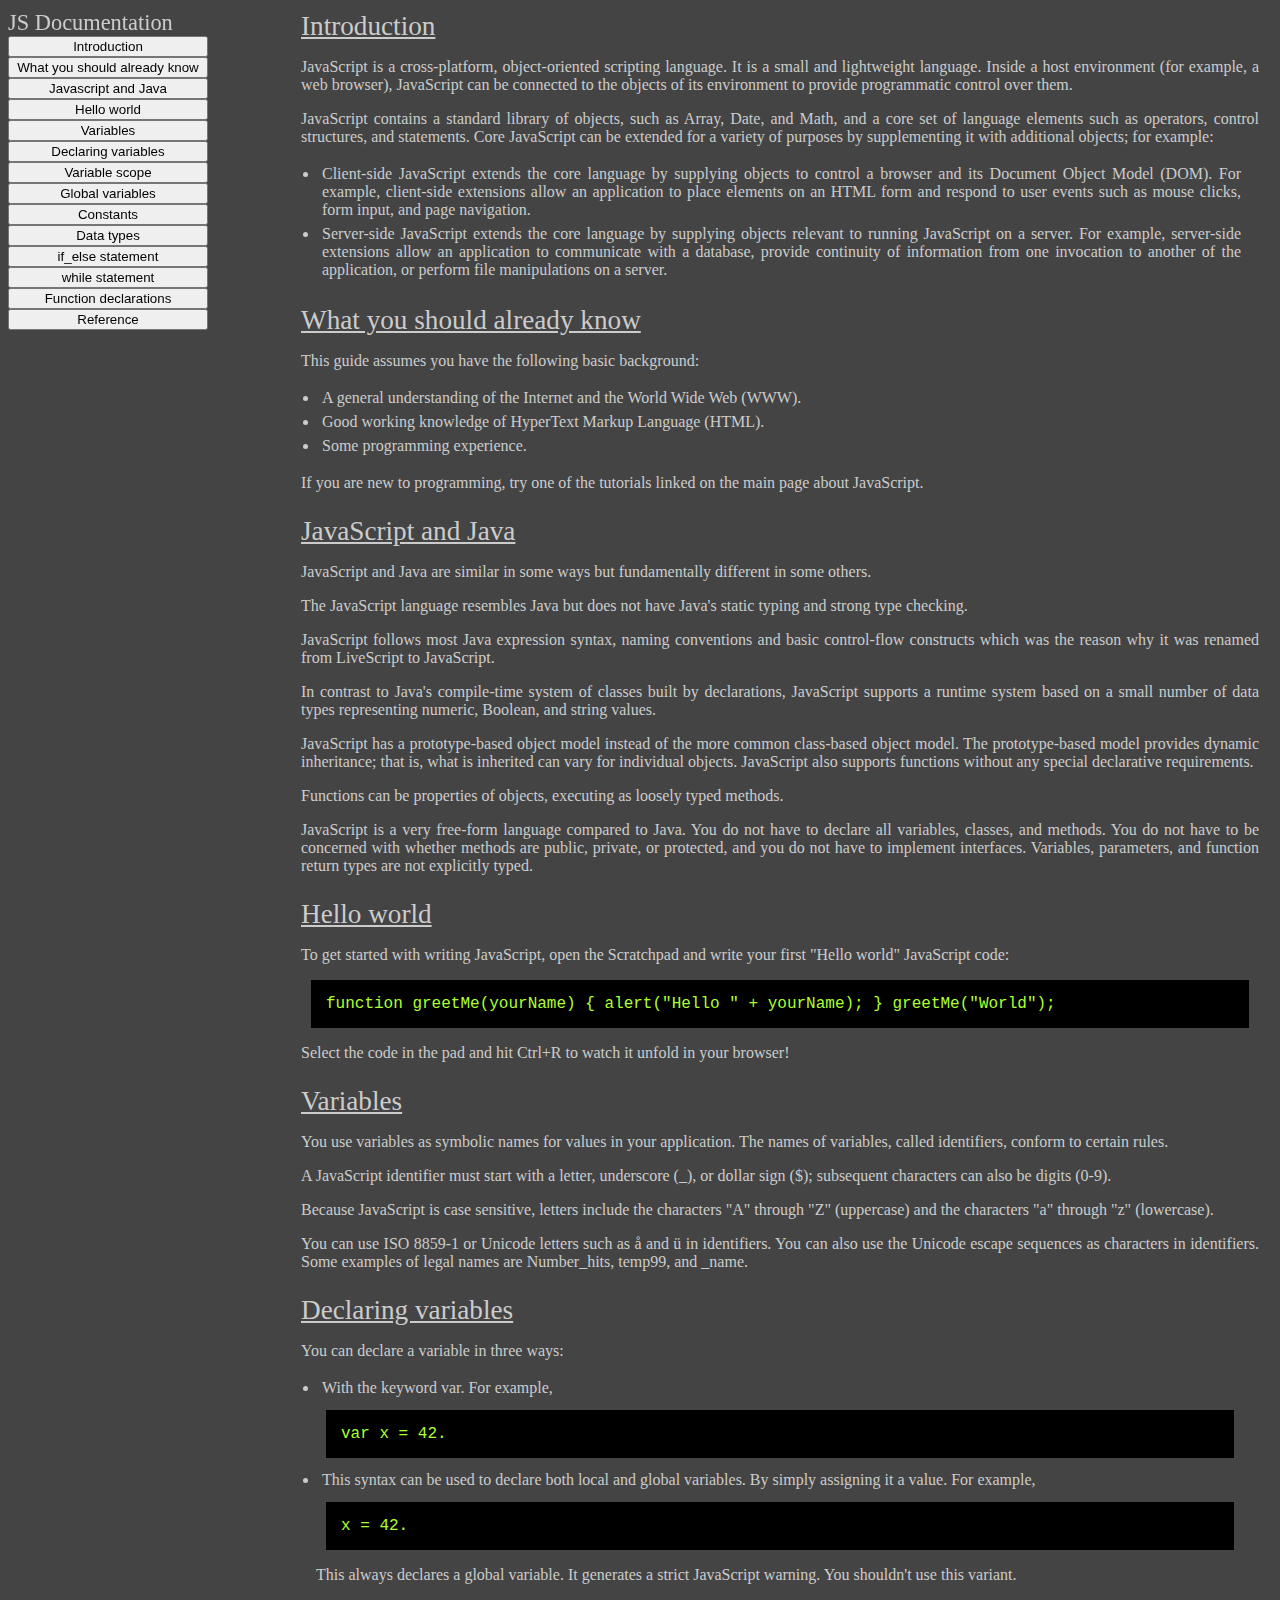
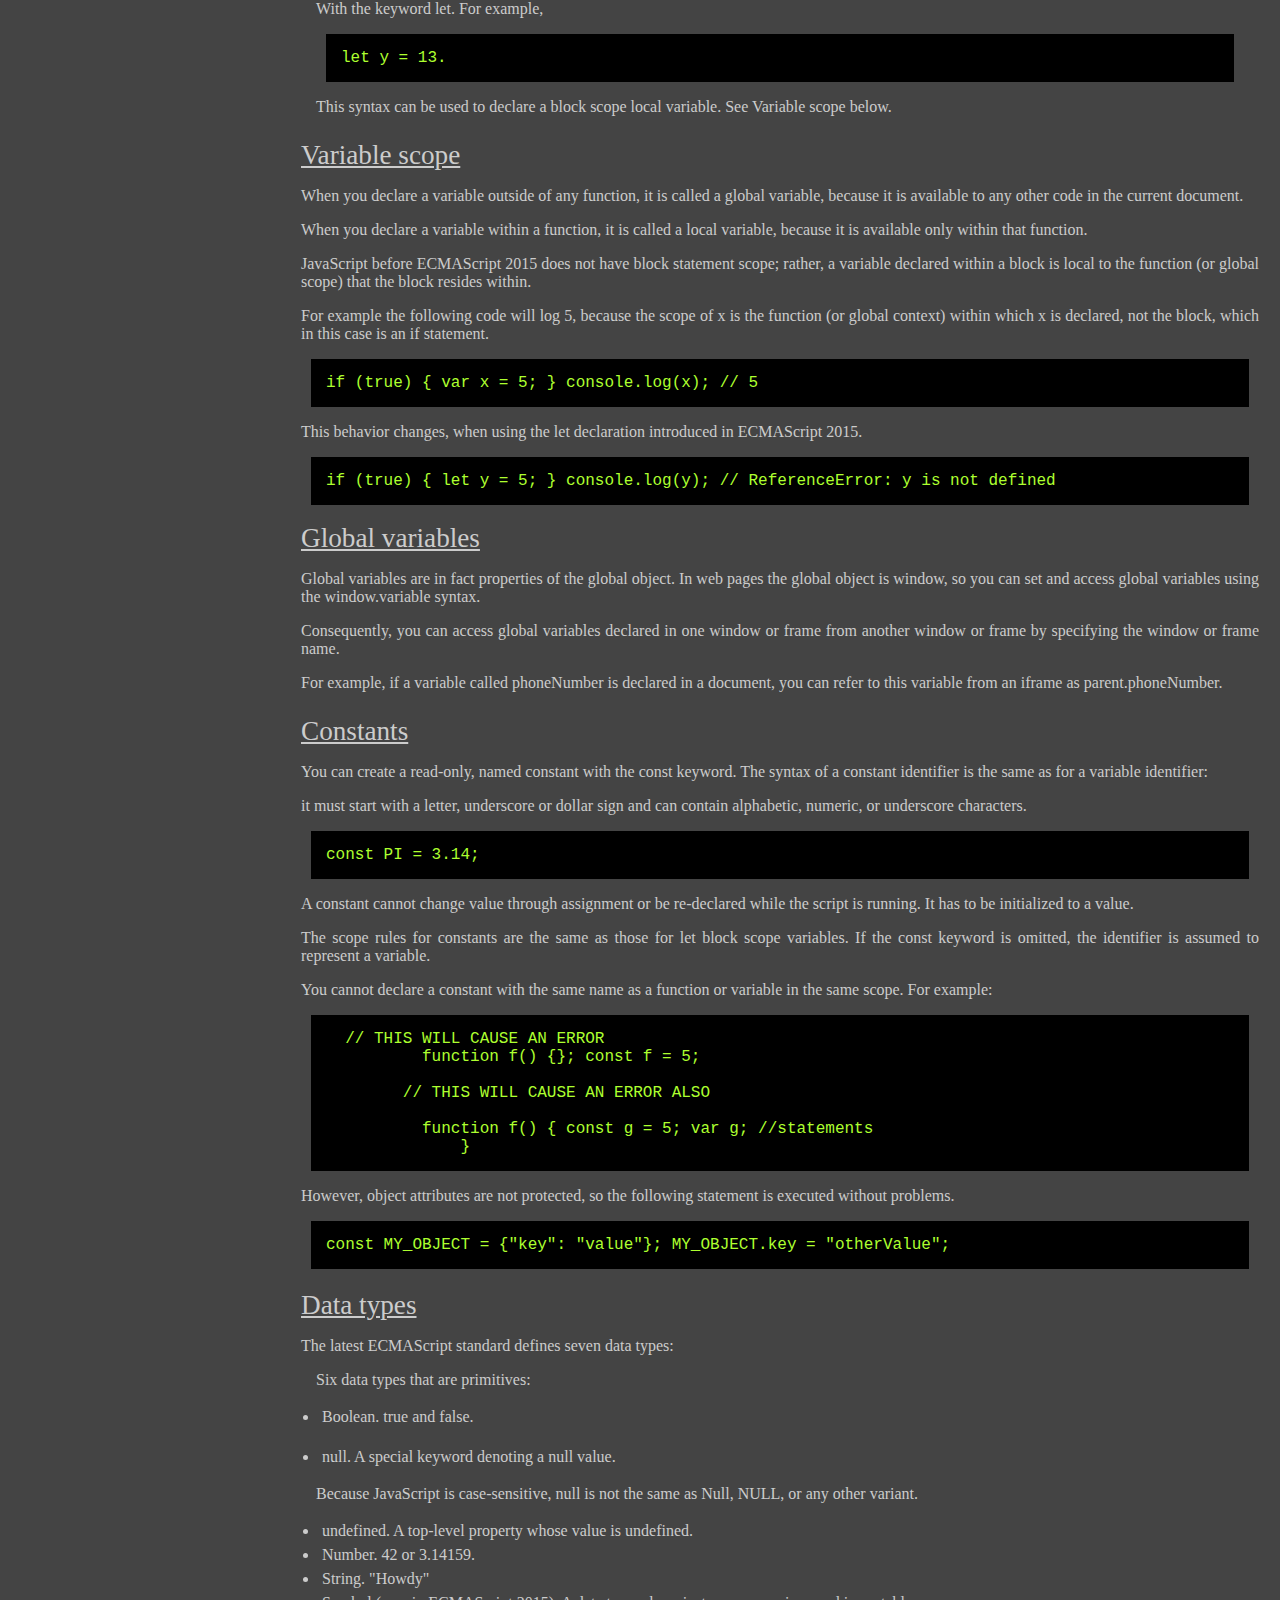
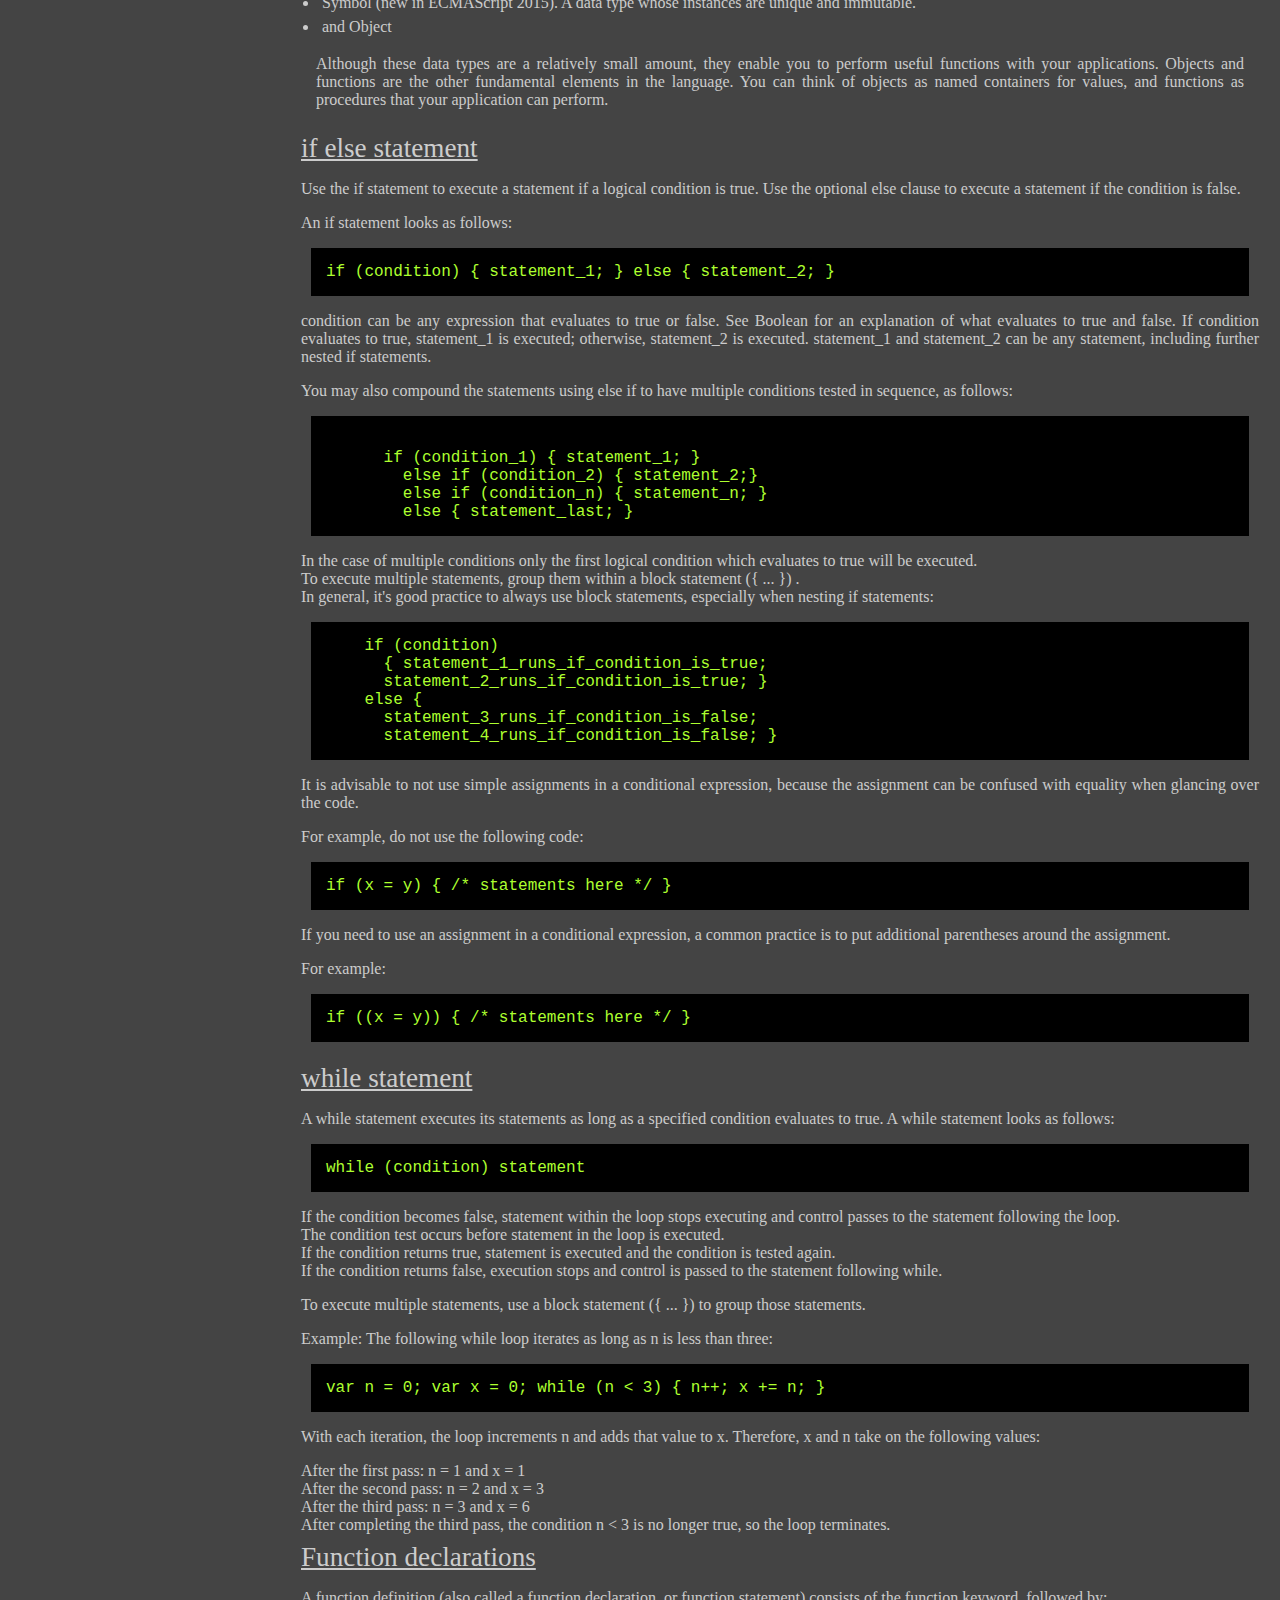
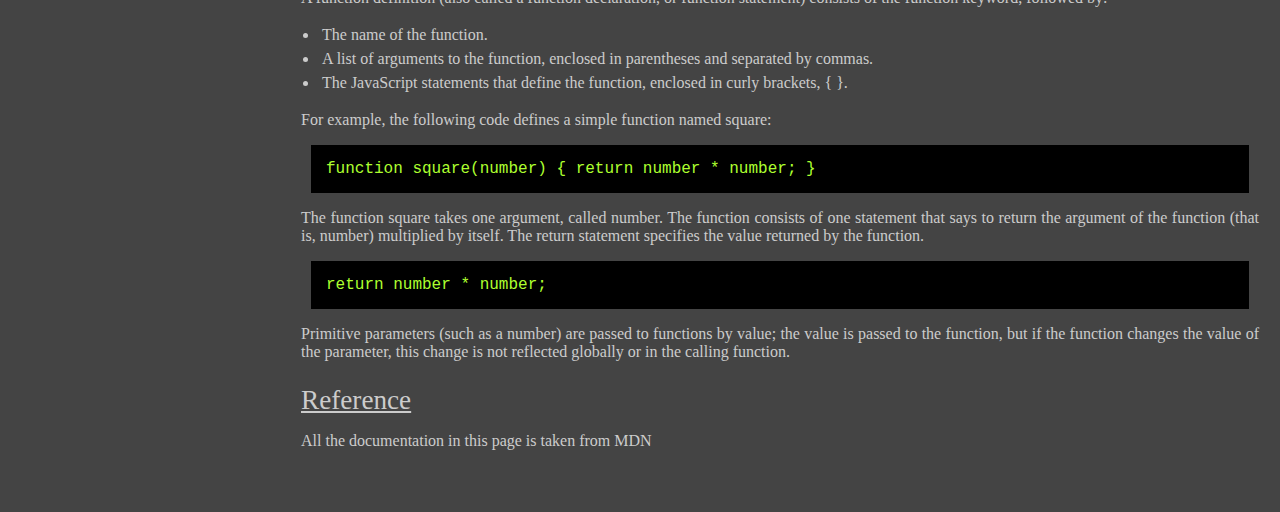
<file: Tech_Doc/index.html>
<!DOCTYPE html>
<!--[if lt IE 7]>      <html class="no-js lt-ie9 lt-ie8 lt-ie7"> <![endif]-->
<!--[if IE 7]>         <html class="no-js lt-ie9 lt-ie8"> <![endif]-->
<!--[if IE 8]>         <html class="no-js lt-ie9"> <![endif]-->
<!--[if gt IE 8]>      <html class="no-js"> <!--<![endif]-->
<html>
  <head>
    <meta charset="utf-8">
    <meta http-equiv="X-UA-Compatible" content="IE=edge">
    <title></title>
    <meta name="description" content="">
    <meta name="viewport" content="width=device-width, initial-scale=1">
    <link rel="stylesheet" href="index.css">

  </head>
  <body class="mainContainer">
    <!--[if lt IE 7]>
      <p class="browsehappy">You are using an <strong>outdated</strong> browser. Please <a href="#">upgrade your browser</a> to improve your experience.</p>
    <![endif]-->
    <nav id="navbar" class="flexNav">
      <header>JS Documentation</header>
        <a class="nav-link" href="#Introduction"><button>Introduction</button></a>
        <a class="nav-link" href="#What_you_should_already_know"><Button>What you should already know</Button></a>
        <a class="nav-link" href="#Javascript_and_Java"><button>Javascript and Java</button></a>
        <a class="nav-link" href="#Hello_world"><button>Hello world</button></a>
        <a class="nav-link" href="#Variables"><button>Variables</button></a>
        <a class="nav-link" href="#Declaring_variables"><button>Declaring variables</button></a>
        <a class="nav-link" href="#Variable_scope"><button>Variable scope</button></a>
        <a class="nav-link" href="#Global_variables"><button>Global variables</button></a>
        <a class="nav-link" href="#Constants"><button>Constants</button></a>
        <a class="nav-link" href="#Data_types"><button>Data types</button></a>
        <a class="nav-link" href="#if_else_statement"><button>if_else statement</button></a>
        <a class="nav-link" href="#while_statement"><button>while statement</button></a>
        <a class="nav-link" href="#Function_declarations"><button>Function declarations</button></a>
        <a class="nav-link" href="#Reference"><button>Reference</button></a>
    </nav>
    <main id="main-doc" class="flexContent">
    <section class="main-section" id="Introduction"> <header name="Introduction">Introduction</header>
    <article section="Introduction">
    <p>JavaScript is a cross-platform, object-oriented scripting language. It is a small and lightweight language. Inside a host environment (for example, a web browser), JavaScript can be connected to the objects of its environment to provide programmatic control over them.</p>
    <p>JavaScript contains a standard library of objects, such as Array, Date, and Math, and a core set of language elements such as operators, control structures, and statements. Core JavaScript can be extended for a variety of purposes by supplementing it with additional objects; for example:</p>
    <ul>
      <li>Client-side JavaScript extends the core language by supplying objects to control a browser and its Document Object Model (DOM). For example, client-side extensions allow an application to place elements on an HTML form and respond to user events such as mouse clicks, form input, and page navigation.</li>
      <li>Server-side JavaScript extends the core language by supplying objects relevant to running JavaScript on a server. For example, server-side extensions allow an application to communicate with a database, provide continuity of information from one invocation to another of the application, or perform file manipulations on a server.</li>
    </ul>
    </article>
  </section>
  <section class="main-section" id="What_you_should_already_know">
    <header name="What_you_should_already_know">What you should already know</header>
    <article>
      <p>This guide assumes you have the following basic background:</p>
      <ul>
        <li>A general understanding of the Internet and the World Wide Web (WWW).</li>
      <li>Good working knowledge of HyperText Markup Language (HTML).</li>
      <li>Some programming experience.</li>
      </ul>
       <p>If you are new to programming, try one of the tutorials linked on the main page about JavaScript.</p>
    </article>
  </section>
  <section class="main-section" id="Javascript_and_Java">
    <header name="Javascript_and_Java">JavaScript and Java</header>
    <article>
      <p>JavaScript and Java are similar in some ways but fundamentally different in some others. 
      <p>The JavaScript language resembles Java but does not have Java's static typing and strong type checking. </p>
      <p>JavaScript follows most Java expression syntax, naming conventions and basic control-flow constructs which was the reason why it was renamed from LiveScript to JavaScript.</p>
      <p>In contrast to Java's compile-time system of classes built by declarations, JavaScript supports a runtime system based on a small number of data types representing numeric, Boolean, and string values. 
      <p>JavaScript has a prototype-based object model instead of the more common class-based object model. The prototype-based model provides dynamic inheritance; that is, what is inherited can vary for individual objects. JavaScript also supports functions without any special declarative requirements. </p>
      <p>Functions can be properties of objects, executing as loosely typed methods.</p>
      <p>JavaScript is a very free-form language compared to Java. You do not have to declare all variables, classes, and methods. You do not have to be concerned with whether methods are public, private, or protected, and you do not have to implement interfaces. Variables, parameters, and function return types are not explicitly typed.
    </article>
  </section>
  <section class="main-section" id="Hello_world">
    <header name="#Hello_world">Hello world</header><article>
      <p>To get started with writing JavaScript, open the Scratchpad and write your first "Hello world" JavaScript code:</p>
      <code>function greetMe(yourName) { alert("Hello " + yourName); }
            greetMe("World");</code>
      <p>Select the code in the pad and hit Ctrl+R to watch it unfold in your browser!</p>
    </article>
  </section>
  <section class="main-section" id="Variables">
    <header name="Variables">Variables</header>
    <article>
        <p>You use variables as symbolic names for values in your application. 
          The names of variables, called identifiers, conform to certain rules.</p>
        <p>A JavaScript identifier must start with a letter, underscore (_), or dollar sign ($); 
          subsequent characters can also be digits (0-9). </p>
          <p>Because JavaScript is case sensitive, letters include the characters "A" through "Z" (uppercase) and the characters "a" through "z" (lowercase).</p>
        <p>You can use ISO 8859-1 or Unicode letters such as å and ü in identifiers. 
          You can also use the Unicode escape sequences as characters in identifiers. 
          Some examples of legal names are Number_hits, temp99, and _name.</p>
    </article>  
   </section>
  <section class="main-section" id="Declaring_variables">
    <header name="Declaring_variables">Declaring variables</header><article>
      <p>You can declare a variable in three ways:</p>
      <uL>
        <li>With the keyword var. For example,</li>
      <code>var x = 42.</code>
      <li>This syntax can be used to declare both local and global variables.
      By simply assigning it a value. For example,</li>
      <code>x = 42.</code>
      <p>This always declares a global variable. It generates a strict JavaScript warning. You shouldn't use this variant.</p>
      <p>With the keyword let. For example,</p>
      <code>let y = 13.</code>
      <p>This syntax can be used to declare a block scope local variable. See Variable scope below.</p>
    </article>
  </section>
  <section class="main-section" id="Variable_scope">
    <header name="Variable_scope">Variable scope</header><article>
      <p>When you declare a variable outside of any function, it is called a global variable, because it is available to any other code in the current document. </p>
      <p>When you declare a variable within a function, it is called a local variable, because it is available only within that function.</p>
      <p>JavaScript before ECMAScript 2015 does not have block statement scope; rather, a variable declared within a block is local to the function (or global scope) that the block resides within. </p>
      <p>For example the following code will log 5, because the scope of x is the function (or global context) within which x is declared, not the block, which in this case is an if statement.</p>
      <code>if (true) { var x = 5; } console.log(x); // 5</code>
      <p>This behavior changes, when using the let declaration introduced in ECMAScript 2015.</p>
      <code>if (true) { let y = 5; } console.log(y); // ReferenceError: y is not defined</code>
    </article>
  </section>
  <section class="main-section" id="Global_variables">
    <header name="Global_variables">Global variables</header><article>
      <p>Global variables are in fact properties of the global object. In web pages the global object is window, so you can set and access global variables using the window.variable syntax.</p>
      <p>Consequently, you can access global variables declared in one window or frame from another window or frame by specifying the window or frame name. </p>
      <p>For example, if a variable called phoneNumber is declared in a document, you can refer to this variable from an iframe as parent.phoneNumber.</p>
    </article>
  </section>
  <section class="main-section" id="Constants">
    <header name="Constants">Constants</header><article>
      <p>You can create a read-only, named constant with the const keyword. 
        The syntax of a constant identifier is the same as for a variable identifier: </p>
        <p>it must start with a letter, underscore or dollar sign and can contain alphabetic, numeric, or underscore characters.</p>
      <code>const PI = 3.14;</code>
      <p>A constant cannot change value through assignment or be re-declared while the script is running. 
        It has to be initialized to a value.</p>
      <p>The scope rules for constants are the same as those for let block scope variables. 
        If the const keyword is omitted, the identifier is assumed to represent a variable.</p>
      <p>You cannot declare a constant with the same name as a function or variable in the same scope. For example:</p>
      <pre><code>  // THIS WILL CAUSE AN ERROR 
          function f() {}; const f = 5; 

        // THIS WILL CAUSE AN ERROR ALSO 

          function f() { const g = 5; var g; //statements
              }</code></pre>
      <p>However, object attributes are not protected, so the following statement is executed without problems.</p>
      <pre><code>const MY_OBJECT = {"key": "value"}; MY_OBJECT.key = "otherValue";</code></pre>
    </article>       
  </section>
  <section class="main-section" id="Data_types">
    <header name="Data_types">Data types</header><article>
    <p>The latest ECMAScript standard defines seven data types:</p>
        <ul>Six data types that are primitives:
            <p><li>Boolean. true and false.</li></p>
            <li>null. A special keyword denoting a null value. </li>
            <p>Because JavaScript is case-sensitive, null is not the same as Null, NULL, or any other variant.</p>
            <li>undefined. A top-level property whose value is undefined.</li>
            <li>Number. 42 or 3.14159.</li>
            <li>String. "Howdy"</li>
            <li>Symbol (new in ECMAScript 2015). A data type whose instances are unique and immutable.</li>
            <li>and Object</li>
            <p>Although these data types are a relatively small amount, they enable you to perform useful functions with your applications. 
              Objects and functions are the other fundamental elements in the language. 
              You can think of objects as named containers for values, and functions as procedures that your application can perform.</p>
    </article>
  </section>
<section class="main-section" id="if_else_statement">
  <header name="if_else_statement">if else statement</header><article>
    <p>Use the if statement to execute a statement if a logical condition is true. 
      Use the optional else clause to execute a statement if the condition is false. </p>
      <p>An if statement looks as follows:</p>
    <code>if (condition) { statement_1; } else { statement_2; }</code>
    <p>condition can be any expression that evaluates to true or false. See Boolean for an explanation of what evaluates to true and false. 
      If condition evaluates to true, statement_1 is executed; otherwise, statement_2 is executed. 
      statement_1 and statement_2 can be any statement, including further nested if statements.
    <p>You may also compound the statements using else if to have multiple conditions tested in sequence, as follows:</p>
    <pre><code>
      if (condition_1) { statement_1; } 
        else if (condition_2) { statement_2;} 
        else if (condition_n) { statement_n; } 
        else { statement_last; }</code></pre>
    <p>In the case of multiple conditions only the first logical condition which evaluates to true will be executed.<br> 
      To execute multiple statements, group them within a block statement ({ ... }) . <br>
      In general, it's good practice to always use block statements, especially when nesting if statements:</p>
    <pre><code>    if (condition) 
      { statement_1_runs_if_condition_is_true;
      statement_2_runs_if_condition_is_true; } 
    else {
      statement_3_runs_if_condition_is_false;
      statement_4_runs_if_condition_is_false; }</code></pre>
    <p>It is advisable to not use simple assignments in a conditional expression, because the assignment can be confused with equality when glancing over the code. </p>
    <p>For example, do not use the following code:</p>
    <pre><code>if (x = y) { /* statements here */ }</code></pre>
    <p>If you need to use an assignment in a conditional expression, a common practice is to put additional parentheses around the assignment. </p>
    <p>For example:</p>
    <pre><code>if ((x = y)) { /* statements here */ }</code></pre>
  </article>
</section>
<section class="main-section" id="while_statement">
  <header name="while_statement">while statement</header><article>
    <p>A while statement executes its statements as long as a specified condition evaluates to true. 
      A while statement looks as follows:</p>
    <code>while (condition) statement</code>
    <p>If the condition becomes false, statement within the loop stops executing and control passes to the statement following the loop.<br>
    The condition test occurs before statement in the loop is executed. <br>
    If the condition returns true, statement is executed and the condition is tested again. <br>
    If the condition returns false, execution stops and control is passed to the statement following while.<br>
    <p>To execute multiple statements, use a block statement ({ ... }) to group those statements.</p>
    <p>Example: The following while loop iterates as long as n is less than three:</p>
    <code>var n = 0; var x = 0; while (n < 3) { n++; x += n; }</code>
    <p>With each iteration, the loop increments n and adds that value to x. Therefore, x and n take on the following values:</p>
        After the first pass: n = 1 and x = 1<br>
        After the second pass: n = 2 and x = 3<br>
        After the third pass: n = 3 and x = 6<br>
        After completing the third pass, the condition n < 3 is no longer true, so the loop terminates.
  </article>
      </section>
<section class="main-section" id="Function_declarations">
  <header name="Function_declarations">Function declarations</header><article>
  <p>A function definition (also called a function declaration, or function statement) consists of the function keyword, followed by:</p>
  <uL>
      <li>The name of the function.</li>
      <li>A list of arguments to the function, enclosed in parentheses and separated by commas.</li>
      <li>The JavaScript statements that define the function, enclosed in curly brackets, { }.</li>
  </uL>
  <p>For example, the following code defines a simple function named square:</p>
  <code>function square(number) { return number * number; }</code>

  <p>The function square takes one argument, called number. 
    The function consists of one statement that says to return the argument of the function (that is, number) multiplied by itself. 
    The return statement specifies the value returned by the function.</p>
  <code>return number * number;</code>

  <p>Primitive parameters (such as a number) are passed to functions by value; the value is passed to the function, but if the function changes the value of the parameter, this change is not reflected globally or in the calling function.</p>
</article>  
</section>
  <section class="main-section" id="Reference">
    <header name="Reference">Reference</header><article>
    <p>All the documentation in this page is taken from MDN</p>
    </article>
  </section>  
  </main>
  </body>
</html>
</file>
<file: Tech_Doc/index.css>
body{
  background-color: #444;
  color:#CCC;
}
.mainContainer{
  display: flex;
  /* flex-direction: column; */
}
.flexContent{
  flex:1;
}
.flexNav{
  /* display: flex; */
  position: sticky;
  min-height: 100vh;
  width:25%;
  height:max-content;
  max-width: 95vw;
  /* flex-wrap:wrap; */

}
li {
  padding:3px;
  margin-left:3px;
}
#main-doc {
  /* position:absolute; */
  /* margin-left: 250px; */
  /* padding:20px; */
  /* margin-bottom:110px; */
}
#main-doc header{
  text-decoration: underline;
  font-size: 1.7em;
}
.main-section{
  text-align: justify;
  padding: 3px; 
  margin-bottom: 2px;
  margin-right:10px
}
.main-section ul{
  margin:15px;
  padding:0;
}
code{
  background-color: black;
  display:block;
  font-size: 1rem;
  padding:15px;
  margin:10px;
  color: greenyellow;
}
#navbar li{
  list-style-type: none;
  margin: 1px;
}
 #navbar {
  /* position: fixed; */
  min-width:290px;
  top:10px;
  left:0px;
  /* width:300px; */
  /* height:100%; */
  max-width: 15vw;
}
#navbar header{
  text-align:justify;
  font-size:1.4em;
}
#navbar button {
  width:200px;
  cursor: pointer;
}
button:hover{
  color: black;
  transform: scale(1.08,1.1);
  border-radius: 15px;
  background-color: #AAA;
}
@media only screen and (max-width:600px){ 
  #navbar{
    /* z-index:1; */
    /* max-height: 450px; */
  }
  .mainContainer{
    flex-direction: column;
  }
  .flexNav{
    flex-direction: row;
    position: fixed;
    flex-wrap: wrap;
    /* z-index: 1; */
  }
    #main-doc{
    
    /* margin-top:460px; */
    /* margin-left:10px; */
  }
 }
</file>
